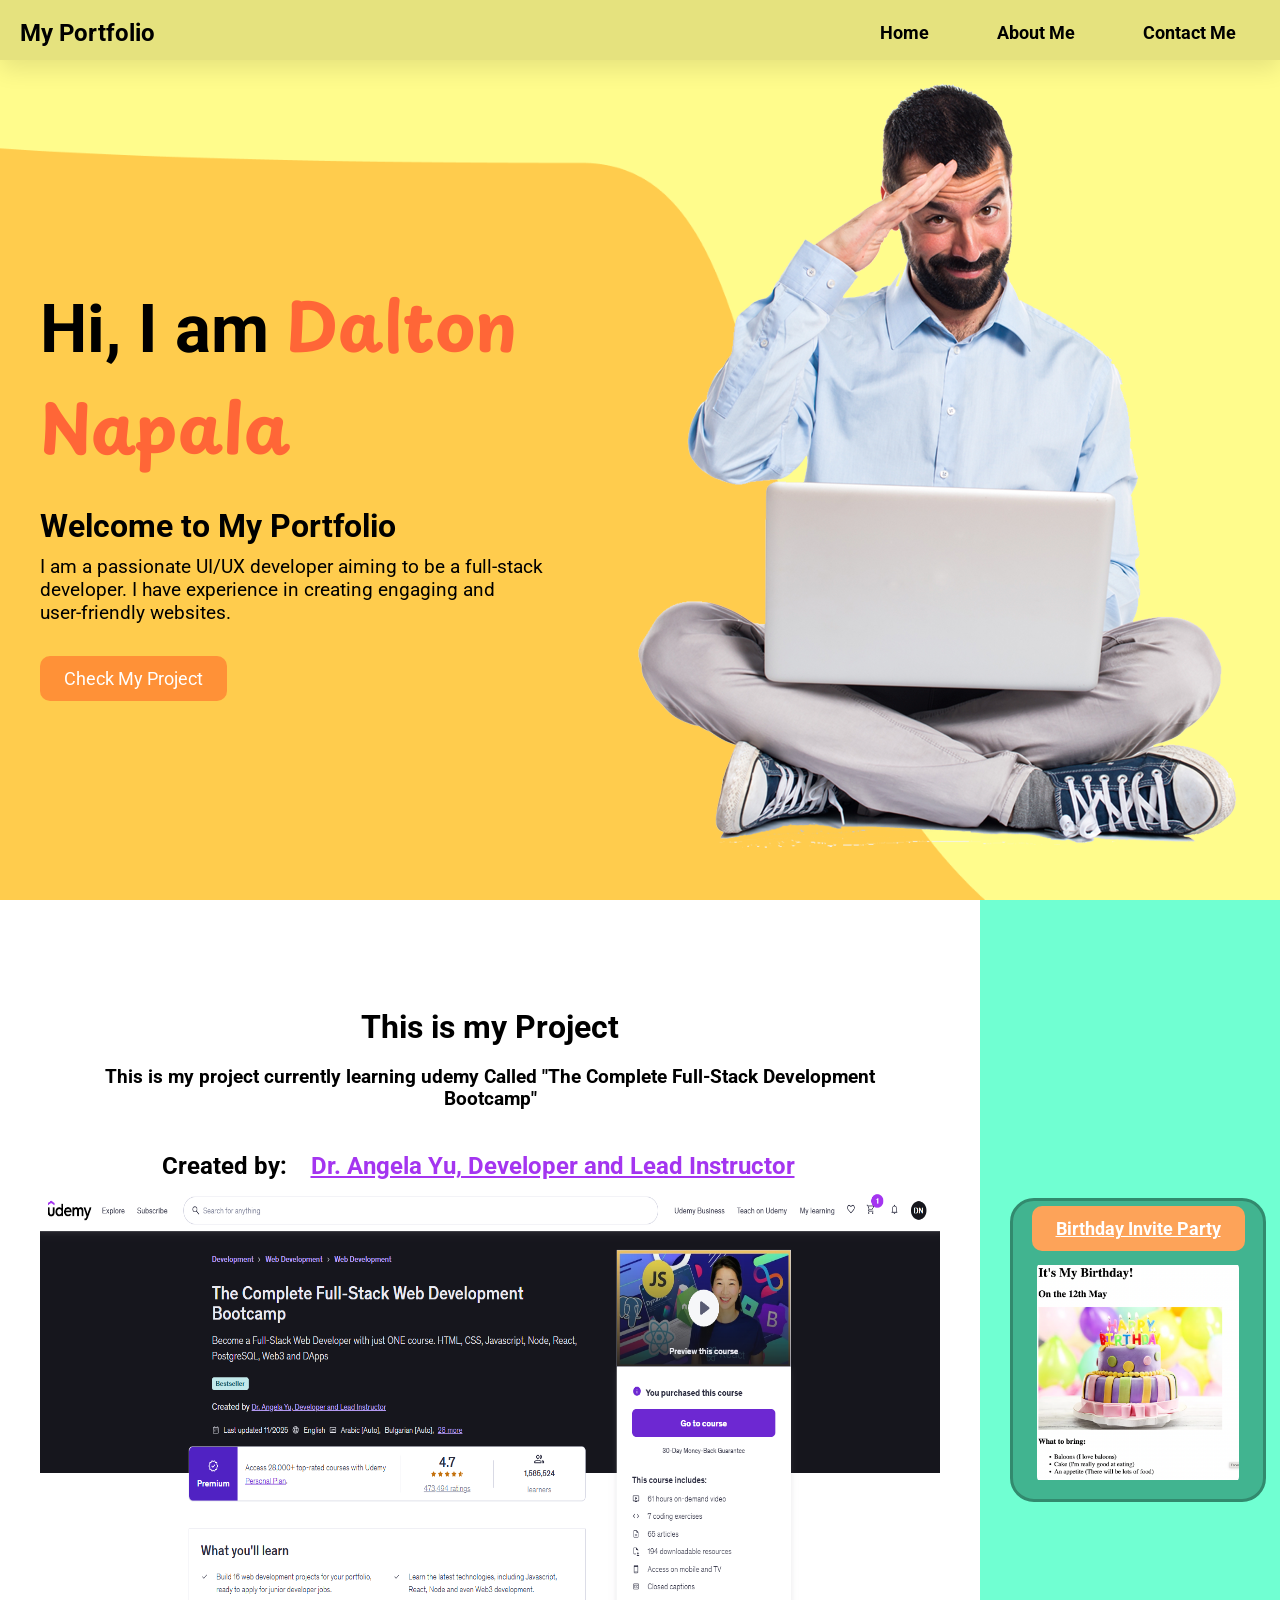
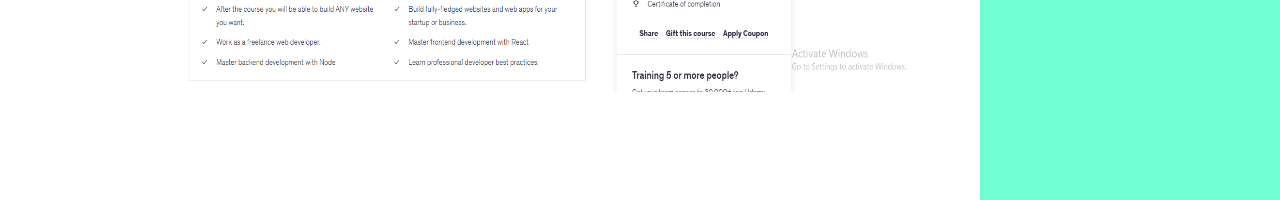
<file: index.html>
<!-- TODO 1: Create the HTML Boilerplate -->

<!-- TODO 2: Add Your previous projects' HTML into the public folder -->

<!-- TODO 3: Take screenshots of your project previews and add the images to the images folder -->

<!-- TODO 4: Add titles/subtitles etc. -->

<!-- TODO 5: Add a link to the project pages -->

<!-- TODO 6: Add images to show the project previews
HINT for TODO 6: You can use the height attribute set to 200 to make the image smaller:
https://developer.mozilla.org/en-US/docs/Web/HTML/Element/img#attr-height -->

<!-- TODO 7: Add the Contact Me and About Me page links -->

<!DOCTYPE html>
<html lang="en">
<head>
    <meta charset="UTF-8">
    <meta name="viewport" content="width=device-width, initial-scale=1.0">
    <title>My Portfolio</title>
    <link rel="stylesheet" type="text/css" href="./css/style.css">
    <link rel="preconnect" href="https://fonts.googleapis.com">
    <link rel="preconnect" href="https://fonts.gstatic.com" crossorigin>
    <link href="https://fonts.googleapis.com/css2?family=Playpen+Sans:wght@100..800&family=Playwrite+BR+Guides&family=Roboto:ital,wght@0,100..900;1,100..900&display=swap" rel="stylesheet">
</head>
<body>
    <div class="container">
        <nav>
            <h1>My Portfolio</h1>
            <ul>
                <li><a href="index.html" class="top-nav-button">Home</a></li>
                <li><a href="./public/about.html" class="top-nav-button">About Me</a></li>
                <li><a href="./public/contact.html" class="top-nav-button">Contact Me</a></li>
            </ul>
        </nav>

        <div class="introduction">
            <div class="boxleft-intro">
                <h1 id="intro-name">Hi, I am <span id="myName">Dalton Napala</span> </h1> 
                <h1 style="margin-top: 30px;">Welcome to My Portfolio</h1>
                <p id="short-intro" style="margin-top: 10px;">I am a passionate UI/UX developer aiming to be a full-stack developer. I have experience in creating engaging and<br> user-friendly websites.</p>

                <div class="button-intro-section">
                    <a href="#target" class="button" id="scrollBtn">Check My Project</a>                
                </div>
            </div>
            <div class="boxright-intro">
                <img src="./assets/images/guy-laptop.png" alt="Guy sitting on the Ground with his Laptop">
            </div>
        </div>

    </div>

    <div class="container2"  id="target">
        <div class="boxleft-intro my-project-intro">
            <h1>This is my Project</h1>
            <h3 style="margin: 20px;">This is my project currently learning udemy Called "The Complete Full-Stack Development Bootcamp"</h3>
            <h2>Created by:<Span><a id="angelaUrl" href="https://www.udemy.com/course/the-complete-web-development-bootcamp/?couponCode=CP260817G2#instructor-1" target="_blank" >Dr. Angela Yu, Developer and Lead Instructor</a></Span></h2>
            <img src="./assets/images/udemy.png" alt="udemy page image to Dr.Angela Yu" width="900px" height="500px" >
        </div>

        <div class="boxright-intro projects-showcase">
            <div class="project-item project-item-1">
                <a href="./public/birthday-invite.html" class="project-item-links-images">
<img src="./assets/images/birthday-invite.png"  alt="Birthday Invite party page image">
                </a>

                <a href="./public/birthday-invite.html" class="project-item-links">Birthday Invite Party</a>
            </div>

              <div class="project-item project-item-2">
                <a href="./public/birthday-invite.html" class="project-item-links-images">
<img src="./assets/images/movie-ranking.png"  alt="Movie ranking page image">
                </a>

                <a href="./public/movie-ranking.html" class="project-item-links">Movie Ranking</a>
            </div>
        </div>
        
    </div>

    <script>
        const btn = document.getElementById('scrollBtn');
        const target = document.getElementById('target');

        btn.addEventListener('Click', ()=> target.scrollIntoView({behavior: 'Smooth'}));
    </script>
    
</body>
</html>
</file>
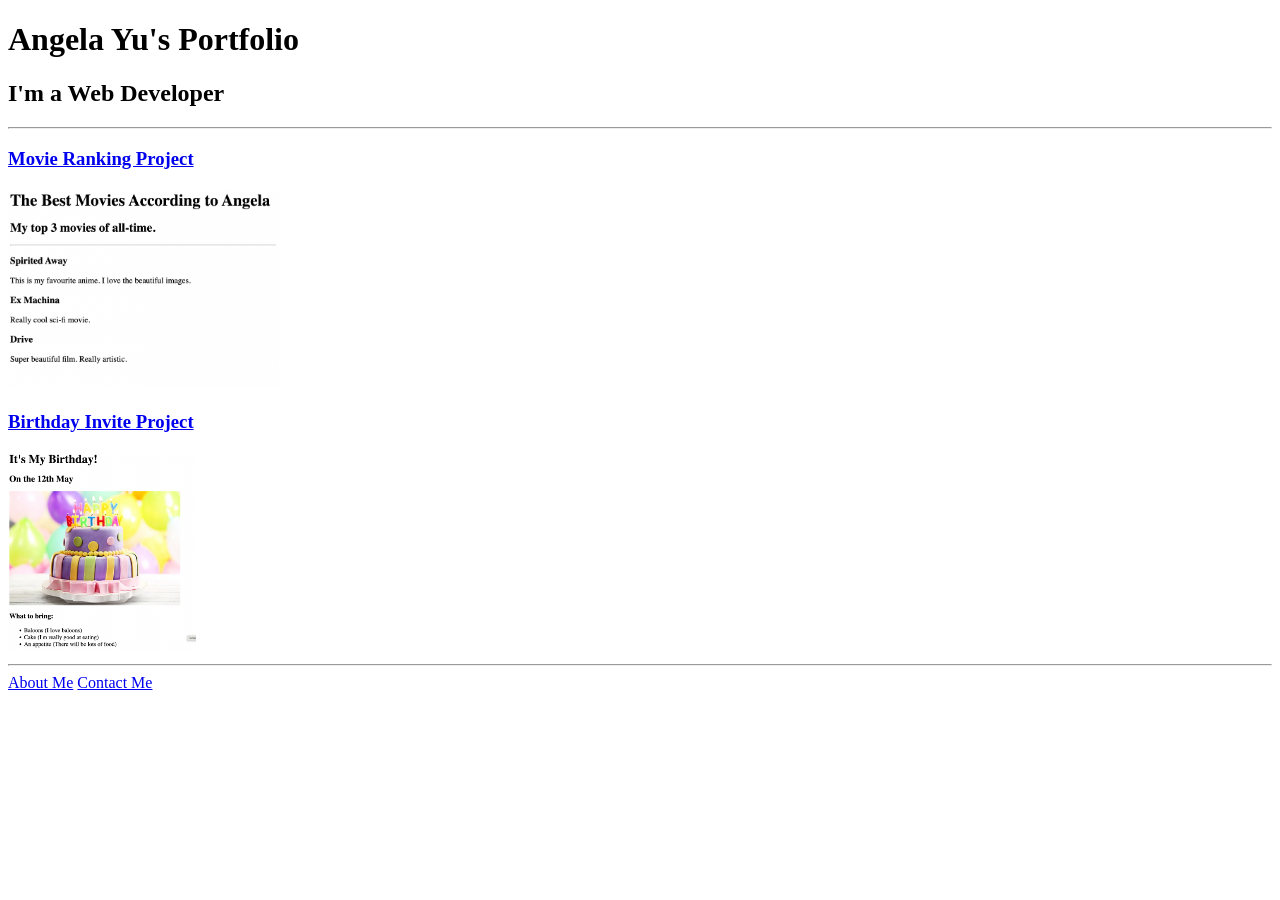
<file: solution.html>
<!DOCTYPE html>
<html lang="en">

<head>
  <meta charset="UTF-8">
  <title>Angela's Portfolio</title>
</head>

<body>
  <h1>Angela Yu's Portfolio</h1>
  <h2>I'm a Web Developer</h2>
  <hr />
  <h3><a href="./public/movie-ranking.html">Movie Ranking Project</a></h3>
  <img src="./assets/images/movie-ranking.png" height="200" alt="movie ranking project preview"/>
  <h3><a href="./public/birthday-invite.html">Birthday Invite Project</a></h3>
  <img src="./assets/images/birthday-invite.png" height="200" alt="birthday invite project preview"/>
  <hr />
  <a href="./public/about.html">About Me</a>
  <a href="./public/contact.html">Contact Me</a>
</body>

</html>
</file>
<file: css/style.css>
/* 
$mainColor: #70FFD2;
$secondaryColor: #FFFC8C;
$tertiaryColor: #FFCC4D;
$myBackgroundColor: #FF9137;
$myFont: Helvetica, sans-serif;
$myColor: red;
$myFontSize: 18px;
$myWidth: 680px;
 */

 html{
    scroll-behavior: smooth;
 }

*{
    margin: 0;
    padding: 0;
    box-sizing: border-box;
    font-family: 'Roboto', sans-serif;
}

button{
    padding: 10px 16px;
    border-radius: 15px;
    background-color: #70FFD2;
    border:2px solid #41b490;
    font-weight: bold;
    font-size: 18px;
    
}

ul{
    display: flex;
    list-style-type: none;
    justify-content: center;
    align-items: center;
    gap: 20px;
    font-size: 18px;
    font-weight: bold;
}
ol{
    list-style-type: none;
    font-size: 18px;
    display: flex;
    flex-direction: row;
    gap: 10px;
    padding: 10px;
}

ol li{
    padding: 10px 20px;
    border-radius: 10px;
    background-color: #FFCC4D;
}

a{
    display: inline-block;
    text-decoration: none;
    padding: 12px 24px;
    border-radius: 10px;
    color: black;
    transition: all 0.2s ease;
}


.top-nav-button:hover{
    color: white;
    background-color: #FF9137;
    transform: translateY(-3px);
    box-shadow: 0 6px 16px rgba(0, 0, 0, 0.25);
}

nav{
    background-color: rgba(0, 0, 0, 0.1);
    box-shadow: 0px 9px 23px rgba(0, 0, 0, 0.1);
    display: flex;
    justify-content:space-between;
    align-items:center;
    padding: 10px 20px 5px 20px;
}

.container{
    background-image: url('../assets/images/Banner-face.png');
    background-size: cover;
    background-position: center;
    height: 100vh;
}

.introduction{
    display: flex;
    flex-direction: row;
    justify-content: space-between;
    align-items: center;
    height: 90%;
    text-align: center;
    flex-wrap: wrap;
}

.boxleft-intro{
    padding: 40px;
    width: 100%;
    height: 29rem;
    flex: 1.5;
    text-align: start;
}

#intro-name{
    font-size: 4.2rem;
    font-weight: bold;
}

#myName{
    color: #ff6637;
    font-family: "Playpen Sans", cursive;
}

#short-intro{
    font-size: larger;
}

.boxright-intro{
    flex: 1;
    display: flex;
    justify-content: center;
    align-items: center;
    width: 70%;
    padding: 20px;
}

.button-intro-section{
    margin-top: 2em;
}

.button-intro-section > .button{
    background-color: #FF9137;
    font-size: 18px;
    color: white;
    
}

/* -------------------------------- Section 2 */

.container2{
    height: 100vh;
    display: flex;
    flex-direction: row;
    justify-content: space-between;
}

.my-project-intro{
    display: flex;
    flex: 1;
    height: inherit;
    flex-direction: column;
    justify-content: center;
    align-items: center;
    text-align: center;
}

#angelaUrl{
    margin-top: 10px;
    color: #A435F0;
    text-decoration: underline;
    transition: all 0.2s ease;
}

#angelaUrl:hover{
    color: white;
    background-color: #A435F0;

}

.projects-showcase{
    background-color: #70FFD2;
    display: flex;
    flex-direction: row;
    align-items: center;
}

.project-item{
    display: flex;
    flex-direction: column-reverse;
    justify-content: center;
    align-items: center;
    margin: 10px;
    border-radius: 24px;
    border: 3px solid #328a6e;
    width: 16rem;
    height: 19rem;
    background-color: #41b490;
    overflow: hidden;
}

.project-item-links{
    text-decoration: underline;
    color: white;
    font-size: 18px;
    background-color: #fda359;
    font-weight: bold;
}

.project-item-links:hover{
    background-color: #FF9137;
    color: white;
    transform: translateY(-3px);
    box-shadow: 0 6px 16px rgba(0, 0, 0, 0.25);
}

.project-item-links-images img{
    border-radius: 5px;
    width: 100%;
    height: 100%;
    object-fit: contain;
}
</file>
